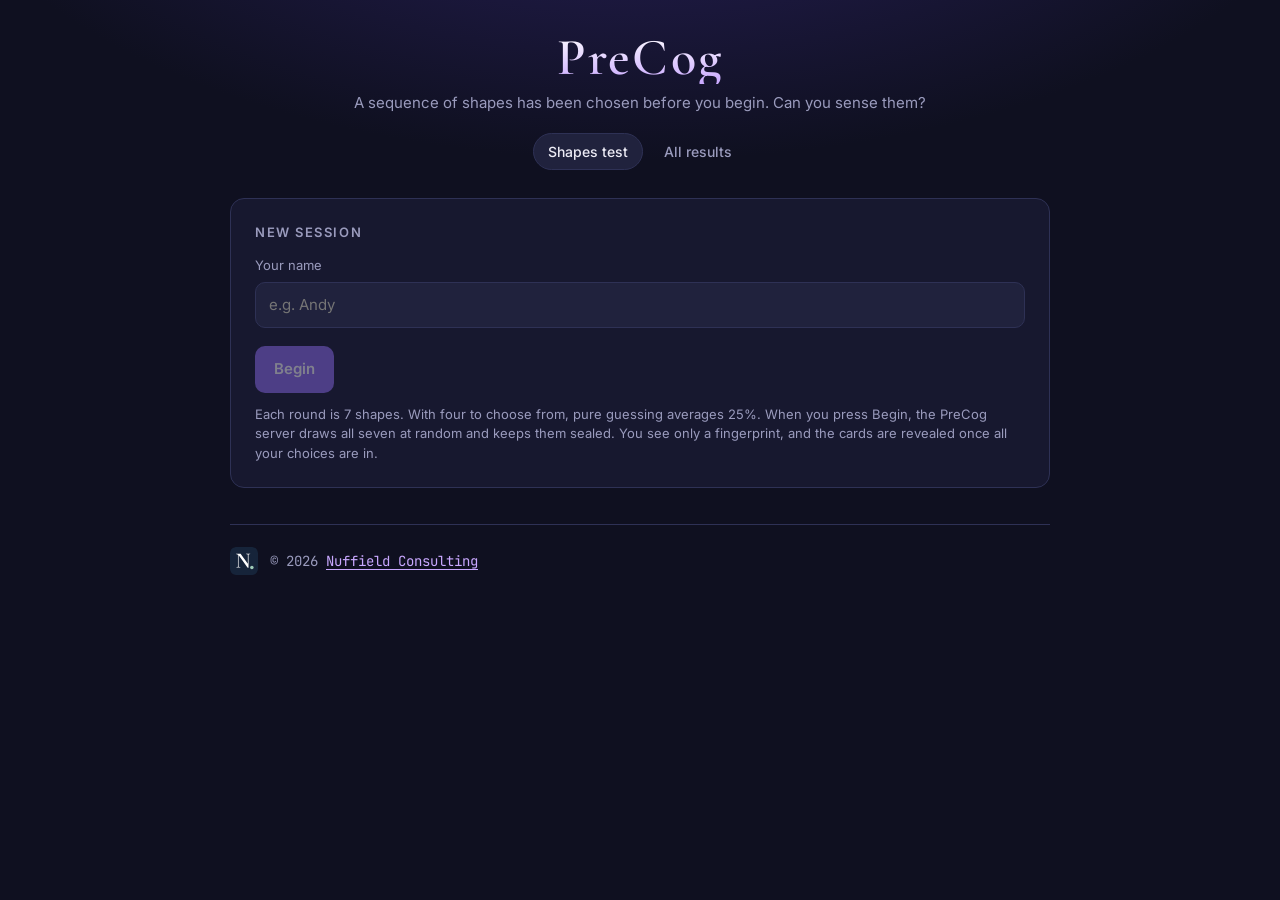
<file: index.html>
<!DOCTYPE html>
<html lang="en">
<head>
<meta charset="utf-8">
<meta name="viewport" content="width=device-width, initial-scale=1">
<title>PreCog</title>
<link rel="preconnect" href="https://fonts.googleapis.com">
<link href="https://fonts.googleapis.com/css2?family=Cormorant+Garamond:wght@500;600&family=Inter:wght@400;500;600&family=JetBrains+Mono:wght@400&display=swap" rel="stylesheet">
<link rel="icon" href="favicon.svg" type="image/svg+xml">
<link rel="icon" href="favicon-32.png" type="image/png" sizes="32x32">
<link rel="apple-touch-icon" href="apple-touch-icon.png">
<meta name="theme-color" content="#0f1020">
<link rel="stylesheet" href="style.css?v=202611101218">
</head>
<body>
<div class="wrap">
  <header>
    <h1>PreCog</h1>
    <div class="tag">A sequence of shapes has been chosen before you begin. Can you sense them?</div>
    <nav class="nav">
      <a href="./" class="on">Shapes test</a>
      <a href="results.html">All results</a>
    </nav>
  </header>

  <!-- Start -->
  <section class="card" id="startCard">
    <h2>New session</h2>
    <div>
      <label for="name">Your name</label>
      <input type="text" id="name" maxlength="40" autocomplete="name" placeholder="e.g. Andy">
    </div>
    <div class="actions">
      <button class="btn-primary" id="startBtn" disabled>Begin</button>
    </div>
    <div class="note" id="startError" style="color:var(--miss)"></div>
    <div class="hint">Each round is 7 shapes. With four to choose from, pure guessing averages 25%. When you press Begin, the PreCog server draws all seven at random and keeps them sealed. You see only a fingerprint, and the cards are revealed once all your choices are in.</div>
  </section>

  <!-- Scramble -->
  <section class="card hidden" id="scrambleCard">
    <div class="scramble-title" id="scrambleTitle">Scrambling the sequence…</div>
    <div class="slots" id="slots"></div>
    <div class="scramble-sub" id="scrambleSub"></div>
  </section>

  <!-- Game -->
  <section class="card hidden" id="gameCard">
    <div class="status">
      <div class="who" id="who"></div>
      <div class="count" id="count"></div>
    </div>
    <div class="progress"><div id="bar"></div></div>
    <div class="mystery-wrap" id="mysteryWrap"><div class="mystery" id="mystery" aria-label="Hidden card"><span class="q">?</span></div></div>
    <div class="prompt" id="prompt">Which shape is it?</div>
    <div class="choices" id="choices"></div>
    <div class="reveal" id="reveal"></div>
    <div class="actions" style="justify-content:center">
      <button class="btn-primary hidden" id="nextBtn">Next</button>
    </div>
    <div class="trail" id="trail"></div>
    <div class="note" style="text-align:center">Answers stay hidden until the end. Keys: 1–4 (or S, C, T, D).<br>Sealed sequence fingerprint: <span class="hash" id="hashNow"></span></div>
  </section>

  <!-- Result -->
  <section class="card hidden" id="resultCard">
    <div class="score">
      <h2>Round complete</h2>
      <div class="bigrow">
        <div><div class="big" id="hitsBig"></div><div class="lbl">correct</div></div>
        <div class="divider"></div>
        <div><div class="big" id="pct"></div><div class="lbl">score</div></div>
      </div>
      <div class="sub" id="pctSub"></div>
      <div class="read" id="pctRead"></div>
    </div>
    <div class="slots reveal-row" id="revealRow"></div>
    <div class="seq" id="seq"></div>
    <div class="note">Fingerprint check: the SHA-256 of <span class="hash" id="sealText"></span> is <span class="hash" id="sealHash"></span>, the same one shown during play.</div>
    <div class="actions" style="justify-content:center">
      <button class="btn-primary" id="againBtn">Play again</button>
      <button class="btn-ghost" id="changeBtn">Change player</button>
      <a class="btn-ghost" href="results.html">See all results</a>
    </div>
    <div class="note" id="saveNote" style="text-align:center"></div>
  </section>
  <footer class="site-foot">
    <img src="nuffield-mark.svg" width="28" height="28" alt="Nuffield Consulting">
    <span>© 2026 <a href="https://nuffieldconsulting.com/">Nuffield Consulting</a></span>
  </footer>
</div>

<script src="common.js?v=202611101218"></script>
<script>
(() => {
  const ROUND_LENGTH = 7;

  // Unbiased random integer 0..n-1 using crypto
  function randInt(n) {
    const buf = new Uint32Array(1);
    const limit = Math.floor(0x100000000 / n) * n;
    do { crypto.getRandomValues(buf); } while (buf[0] >= limit);
    return buf[0] % n;
  }
  function shuffle(a) {
    a = a.slice();
    for (let i = a.length - 1; i > 0; i--) { const j = randInt(i + 1); [a[i], a[j]] = [a[j], a[i]]; }
    return a;
  }
  async function sha256(text) {
    const d = await crypto.subtle.digest("SHA-256", new TextEncoder().encode(text));
    return Array.from(new Uint8Array(d), x => x.toString(16).padStart(2, "0")).join("");
  }
  function verdictText(hits, n) {
    const pct = hits / n * 100;
    const p = pAtLeast(hits, n);
    if (pct > 25 && p < 0.01) return `Remarkable. Chance alone would do this well less than 1 time in ${Math.round(1 / p).toLocaleString()}.`;
    if (pct > 25 && p < 0.05) return `Above chance. Guessing would score this high about 1 time in ${Math.round(1 / p)}.`;
    if (pct > 25) return `A little above the 25% you'd expect from guessing, but well within luck.`;
    if (pct === 25) return `Exactly what chance predicts.`;
    return `Below the 25% chance level. The shapes are keeping their secrets.`;
  }

  // ---------- state ----------
  let round = null;
  let player = "";

  const nameEl = $("name");
  try { nameEl.value = localStorage.getItem("precog.name") || ""; } catch (e) {}
  const updateStart = () => { $("startBtn").disabled = !nameEl.value.trim(); };
  nameEl.addEventListener("input", updateStart);
  nameEl.addEventListener("keydown", e => { if (e.key === "Enter" && nameEl.value.trim()) startRound(); });
  updateStart();

  $("startBtn").addEventListener("click", startRound);
  $("againBtn").addEventListener("click", startRound);
  $("changeBtn").addEventListener("click", () => {
    show("startCard"); nameEl.focus(); nameEl.select();
  });
  $("nextBtn").addEventListener("click", nextTrial);
  document.addEventListener("keydown", e => {
    if ($("gameCard").classList.contains("hidden") || !round || e.target === nameEl) return;
    const awaiting = round.guesses.length === round.i;
    const k = e.key.toLowerCase();
    if (awaiting) {
      const byKey = { "1": round.order[0], "2": round.order[1], "3": round.order[2], "4": round.order[3], s: "square", c: "circle", t: "triangle", d: "diamond" };
      if (byKey[k]) { e.preventDefault(); choose(byKey[k]); }
    }
  });

  function show(id) {
    ["startCard", "scrambleCard", "gameCard", "resultCard"].forEach(c => $(c).classList.toggle("hidden", c !== id));
  }

  async function startRound() {
    if (scrambling) return;
    player = nameEl.value.trim().slice(0, 40);
    if (!player) return;
    try { localStorage.setItem("precog.name", player); } catch (e) {}
    $("startError").textContent = "";
    // The server draws and keeps the symbols. We only get a round id and its fingerprint.
    round = { n: ROUND_LENGTH, targets: null, guesses: [], i: 0, order: shuffle(SHAPES) };
    const drawn = sbRpc("start_round", { p_name: player, p_player: playerIdFor(player) })
      .then(rows => rows[0]);
    $("who").textContent = player;
    $("trail").innerHTML = "";
    try {
      await scramble(round, drawn);
    } catch (e) {
      console.warn("start failed", e);
      scrambling = false;
      $("startBtn").disabled = !nameEl.value.trim(); $("againBtn").disabled = false;
      show("startCard");
      $("startError").textContent = "Couldn't reach the PreCog server to draw your cards. Please try again in a moment.";
      return;
    }
    $("hashNow").textContent = round.seal.slice(0, 16) + "…";
    show("gameCard");
    renderTrial();
  }

  // Theatrical scramble. The flickering shapes are decoys drawn fresh each frame;
  // the real targets are already fixed and never shown here.
  let scrambling = false;
  const sleep = ms => new Promise(r => setTimeout(r, ms));
  async function scramble(r, drawn) {
    scrambling = true;
    $("startBtn").disabled = true; $("againBtn").disabled = true;
    const n = r.n;
    const box = $("slots");
    box.innerHTML = "";
    const slots = [];
    for (let i = 0; i < n; i++) {
      const s = document.createElement("div");
      s.className = "slot spinning";
      s.innerHTML = shapeSvg(SHAPES[randInt(4)]);
      box.appendChild(s); slots.push(s);
    }
    $("scrambleTitle").textContent = "Scrambling the sequence…";
    $("scrambleSub").textContent = "Drawing " + n + " shapes at random";
    show("scrambleCard");
    const reduced = window.matchMedia && matchMedia("(prefers-reduced-motion: reduce)").matches;
    const locked = new Set();
    const ticker = setInterval(() => {
      slots.forEach((s, i) => { if (!locked.has(i)) s.innerHTML = shapeSvg(SHAPES[randInt(4)]); });
    }, reduced ? 250 : 70);
    await sleep(reduced ? 400 : 1300);
    $("scrambleTitle").textContent = "Locking in…";
    for (let i = 0; i < n; i++) {
      locked.add(i);
      slots[i].classList.remove("spinning");
      slots[i].classList.add("locked");
      await sleep(reduced ? 40 : 170);
    }
    let res;
    try { res = await drawn; } finally { clearInterval(ticker); }
    if (!res || !res.session_id) throw new Error("no round returned");
    round.sessionId = res.session_id; round.n = res.n; round.seal = res.seal;
    $("scrambleTitle").textContent = "Sequence sealed";
    $("scrambleSub").innerHTML = `Fingerprint <span class="hash">${round.seal.slice(0, 16)}…</span><br>Drawn and held by the server. Nothing can change it during your round.`;
    await sleep(reduced ? 500 : 1400);
    $("startBtn").disabled = !nameEl.value.trim(); $("againBtn").disabled = false;
    scrambling = false;
  }

  // The hidden card. Its symbol lives only in round.targets (script memory);
  // nothing about it is written to the page until the round is over.
  const reducedMotion = () => window.matchMedia && matchMedia("(prefers-reduced-motion: reduce)").matches;

  function dealCard() {
    const m = $("mystery");
    m.classList.remove("deal", "sealed", "exit");
    void m.offsetWidth;
    m.classList.add("deal");
    m.title = `Card ${round.i + 1} of ${round.n}`;
    if (!reducedMotion()) {
      setTimeout(() => { sparkleBurst(); ripple(); }, 380);
    }
  }

  // Purely decorative: sparkles and a ring of light around the card.
  function sparkleBurst() {
    const wrap = $("mysteryWrap");
    const glyphs = ["✦", "✧", "⋆", "✶", "·"];
    const n = 14;
    for (let k = 0; k < n; k++) {
      const s = document.createElement("span");
      s.className = "spark";
      s.textContent = glyphs[k % glyphs.length];
      const ang = (k / n) * Math.PI * 2 + Math.random() * 0.4;
      const dist = 70 + Math.random() * 50;
      s.style.setProperty("--dx", Math.cos(ang) * dist + "px");
      s.style.setProperty("--dy", Math.sin(ang) * dist * 0.8 + "px");
      s.style.setProperty("--rot", (Math.random() * 360 - 180) + "deg");
      s.style.fontSize = (10 + Math.random() * 12) + "px";
      s.style.animationDelay = (Math.random() * 80) + "ms";
      wrap.appendChild(s);
      setTimeout(() => s.remove(), 1000);
    }
  }
  function ripple() {
    const wrap = $("mysteryWrap");
    const r = document.createElement("span");
    r.className = "ripple";
    wrap.appendChild(r);
    setTimeout(() => r.remove(), 900);
  }

  function renderTrial() {
    dealCard();
    const { i, n, order } = round;
    $("count").textContent = `Shape ${i + 1} of ${n}`;
    $("bar").style.width = (i / n * 100) + "%";
    $("prompt").textContent = "Which shape is it?";
    $("reveal").innerHTML = "";
    $("nextBtn").classList.add("hidden");
    const box = $("choices");
    box.innerHTML = "";
    order.forEach(s => {
      const b = document.createElement("button");
      b.className = "choice"; b.dataset.shape = s;
      b.setAttribute("aria-label", LABEL[s]);
      b.innerHTML = shapeSvg(s) + `<span>${LABEL[s]}</span>`;
      b.addEventListener("click", () => choose(s));
      box.appendChild(b);
    });
  }

  // Blind mode: no feedback until the round is over.
  function choose(s) {
    if (round.guesses.length > round.i) return;
    round.guesses.push(s);
    document.querySelectorAll(".choice").forEach(b => {
      b.disabled = true;
      b.classList.add(b.dataset.shape === s ? "picked" : "dim");
    });
    $("prompt").textContent = `Locked in: ${LABEL[s]}`;
    const card = $("mystery");
    card.classList.add("sealed");
    if (!reducedMotion()) setTimeout(() => { card.classList.remove("deal"); card.classList.add("exit"); }, 220);
    const pip = document.createElement("div");
    pip.className = "pip";
    pip.title = `${round.i + 1}: you chose ${LABEL[s]}`;
    pip.innerHTML = shapeSvg(s);
    $("trail").appendChild(pip);
    $("bar").style.width = ((round.i + 1) / round.n * 100) + "%";
    const last = round.i === round.n - 1;
    if (last) $("prompt").textContent = "All choices locked in. Revealing…";
    setTimeout(nextTrial, last ? 1000 : (reducedMotion() ? 450 : 620));
  }

  function nextTrial() {
    if (round.i === round.n - 1) return finish();
    round.i++;
    renderTrial();
  }

  async function revealCards() {
    const row = $("revealRow");
    row.innerHTML = "";
    const cards = round.targets.map(() => {
      const c = document.createElement("div");
      c.className = "slot locked";
      row.appendChild(c);
      return c;
    });
    const reduced = window.matchMedia && matchMedia("(prefers-reduced-motion: reduce)").matches;
    await sleep(reduced ? 50 : 500);
    for (let k = 0; k < cards.length; k++) {
      const hit = round.targets[k] === round.guesses[k];
      cards[k].innerHTML = shapeSvg(round.targets[k]);
      cards[k].classList.remove("locked");
      cards[k].classList.add(hit ? "hit" : "miss");
      cards[k].title = `Card ${k + 1}: ${LABEL[round.targets[k]]}${hit ? " (you got it)" : ", you chose " + LABEL[round.guesses[k]]}`;
      await sleep(reduced ? 20 : 260);
    }
  }

  async function finish() {
    let res;
    try {
      const rows = await sbRpc("submit_round", {
        p_session: round.sessionId,
        p_guesses: round.guesses.map(t => CODE[t]).join("")
      });
      res = rows[0];
    } catch (e) {
      console.warn("submit failed", e);
      $("prompt").innerHTML = `Couldn't reach the server to reveal your cards. <button class="btn-ghost" id="retryBtn" style="margin-left:8px;padding:6px 12px">Try again</button>`;
      $("retryBtn").addEventListener("click", () => { $("prompt").textContent = "Revealing…"; finish(); });
      return;
    }
    round.targets = res.targets.split("").map(c => FROM_CODE[c]);
    round.salt = res.salt;
    round.sealText = res.salt + ":" + res.targets;
    const n = res.n, hits = res.hits, pct = Number(res.pct);
    $("hitsBig").innerHTML = `${hits}<span class="of">/${n}</span>`;
    $("pct").textContent = pct + "%";
    $("pctSub").textContent = `Guessing would average ${(n / 4).toFixed(2).replace(/\.?0+$/, "")} out of ${n} (25%)`;
    $("pctRead").textContent = verdictText(hits, n);
    let rows = `<div class="h">#</div><div class="h">You chose</div><div class="h">Answer</div><div class="h"></div>`;
    round.targets.forEach((t, k) => {
      const g = round.guesses[k], ok = g === t;
      rows += `<div>${k + 1}</div><div>${shapeSvg(g)}${LABEL[g]}</div><div>${shapeSvg(t)}${LABEL[t]}</div><div style="color:${ok ? "var(--hit)" : "var(--miss)"}">${ok ? "✓" : "✗"}</div>`;
    });
    $("seq").innerHTML = rows;
    $("sealText").textContent = round.sealText;
    $("sealHash").textContent = round.seal;
    show("resultCard");
    revealCards();
    // Check the server kept its word: the revealed cards must hash to the fingerprint shown at the start.
    const ok = (await sha256(round.sealText)) === round.seal && res.seal === round.seal;
    $("saveNote").innerHTML = ok
      ? `<span style="color:var(--hit)">✓ Fingerprint verified.</span> Saved to the results log.`
      : `<span style="color:var(--miss)">✗ Fingerprint mismatch.</span> The revealed cards don't match the sealed sequence.`;
  }
})();
</script>
</body>
</html>
</file>
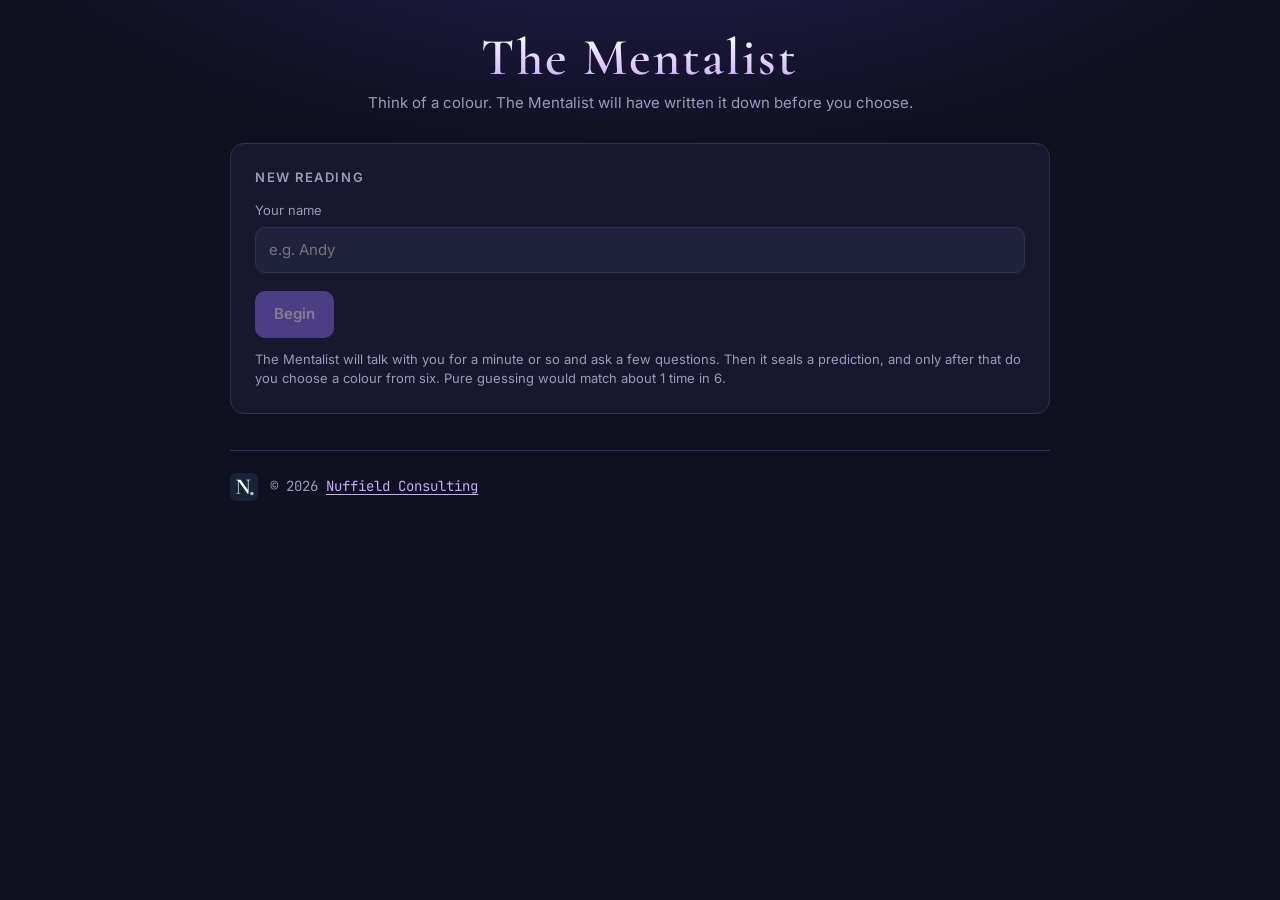
<file: mentalist.html>
<!DOCTYPE html>
<html lang="en">
<head>
<meta charset="utf-8">
<meta name="viewport" content="width=device-width, initial-scale=1">
<title>The Mentalist</title>
<link rel="preconnect" href="https://fonts.googleapis.com">
<link href="https://fonts.googleapis.com/css2?family=Cormorant+Garamond:wght@500;600&family=Inter:wght@400;500;600&family=JetBrains+Mono:wght@400&display=swap" rel="stylesheet">
<link rel="icon" href="favicon.svg" type="image/svg+xml">
<link rel="icon" href="favicon-32.png" type="image/png" sizes="32x32">
<link rel="apple-touch-icon" href="apple-touch-icon.png">
<meta name="theme-color" content="#0f1020">
<link rel="stylesheet" href="style.css?v=202611101240">
<style>
  /* The faint colour wash behind the patter. Part of the act. */
  #aura {
    position: fixed; inset: 0; pointer-events: none; z-index: -1;
    background: radial-gradient(900px 700px at 50% 55%, var(--aura, transparent) 0%, transparent 70%);
    opacity: 0; transition: opacity 6s ease;
  }
  body { position: relative; z-index: 0; }

  .stage { min-height: 300px; display: flex; flex-direction: column; }
  .speaker { display: flex; align-items: center; gap: 12px; margin-bottom: 18px; }
  .orb {
    width: 44px; height: 44px; border-radius: 50%; flex: none;
    background: radial-gradient(circle at 35% 30%, #fff 0%, var(--accent) 22%, var(--accent-2) 55%, #241a52 100%);
    box-shadow: 0 0 22px -2px var(--accent-2);
    animation: breathe 4s ease-in-out infinite;
  }
  @keyframes breathe { 50% { box-shadow: 0 0 34px 2px var(--accent-2); transform: scale(1.04); } }
  .speaker .nm { font-family: "Cormorant Garamond", Georgia, serif; font-size: 22px; font-weight: 600; color: var(--accent); }
  .speaker .st { font-size: 12px; color: var(--muted); }

  .script { display: flex; flex-direction: column; gap: 14px; }
  .line {
    font-family: "Cormorant Garamond", Georgia, serif; font-size: 23px; line-height: 1.4; color: var(--text);
    transition: opacity .6s, font-size .4s;
  }
  .line.old { opacity: .38; font-size: 18px; }
  .line.you { font-family: Inter, system-ui, sans-serif; font-size: 14px; color: var(--accent); align-self: flex-end;
    background: var(--panel-2); border: 1px solid var(--line); border-radius: 12px 12px 4px 12px; padding: 6px 12px; }
  .line.you.old { font-size: 13px; }
  .caret::after { content: "▍"; color: var(--accent); animation: blink 1s steps(1) infinite; margin-left: 1px; }
  @keyframes blink { 50% { opacity: 0; } }

  .controls { margin-top: auto; padding-top: 22px; display: flex; gap: 10px; flex-wrap: wrap; justify-content: center; min-height: 66px; }
  .opt { background: var(--panel-2); color: var(--text); border-color: var(--line); font-weight: 500; }
  .opt:hover { border-color: var(--accent); }
  .controls .fade-in { animation: up .35s ease both; }
  @keyframes up { from { opacity: 0; transform: translateY(6px); } }

  /* Sealed prediction */
  .envelope-wrap { display: flex; flex-direction: column; align-items: center; gap: 10px; margin: 18px 0 4px; }
  .envelope {
    width: 150px; height: 100px; border-radius: 10px; position: relative;
    background: linear-gradient(160deg, #3a2a78, #1d1640); border: 1px solid var(--accent);
    box-shadow: 0 0 24px -6px var(--accent-2); overflow: hidden;
  }
  .envelope::before { /* flap */
    content: ""; position: absolute; left: 0; right: 0; top: 0; height: 60%;
    background: linear-gradient(160deg, #4a389a, #2a1f5c);
    clip-path: polygon(0 0, 100% 0, 50% 100%); border-bottom: 1px solid var(--accent);
    transform-origin: top; transition: transform .7s ease;
  }
  .envelope .wax {
    position: absolute; left: 50%; top: 52%; width: 30px; height: 30px; margin: -15px 0 0 -15px; border-radius: 50%;
    background: radial-gradient(circle at 35% 30%, #e7d3ff, var(--accent-2)); z-index: 2;
    display: grid; place-items: center; font-family: "Cormorant Garamond", serif; font-weight: 600; color: #1d1640; font-size: 16px;
    transition: opacity .4s, transform .4s;
  }
  .envelope .card-in {
    position: absolute; left: 14px; right: 14px; bottom: 10px; height: 64px; border-radius: 6px;
    background: var(--pred, #333); transform: translateY(80px); transition: transform .8s cubic-bezier(.2,.9,.3,1.2) .35s;
    display: grid; place-items: center; font-weight: 600; font-size: 13px; letter-spacing: .08em; text-transform: uppercase;
    color: rgba(0,0,0,.6);
  }
  .envelope.sealing { animation: seal .9s ease; }
  @keyframes seal { 30% { transform: scale(1.08) rotate(-2deg); } 60% { transform: scale(.97) rotate(1deg); } }
  .envelope.open::before { transform: rotateX(180deg); }
  .envelope.open .wax { opacity: 0; transform: scale(1.6); }
  .envelope.open .card-in { transform: translateY(-14px); }
  .envelope-wrap .hash { text-align: center; }

  /* Colour choice */
  .swatches { display: grid; grid-template-columns: repeat(3, 1fr); gap: 12px; margin-top: 8px; width: 100%; }
  @media (min-width: 640px) { .swatches { grid-template-columns: repeat(6, 1fr); } }
  .swatch {
    aspect-ratio: 1; border-radius: 14px; border: 2px solid transparent; padding: 0;
    background: var(--c); display: flex; align-items: flex-end; justify-content: center;
    box-shadow: inset 0 -30px 30px -20px rgba(0,0,0,.35); transition: transform .12s, border-color .12s, opacity .3s;
  }
  .swatch span { font-size: 12px; font-weight: 600; color: #fff; text-shadow: 0 1px 3px rgba(0,0,0,.6); margin-bottom: 8px; }
  .swatch:hover:not(:disabled) { transform: translateY(-3px); border-color: #fff; }
  .swatch:disabled { cursor: default; }
  .swatch.dim { opacity: .25; }
  .swatch.picked { border-color: #fff; }

  .verdict { font-family: "Cormorant Garamond", Georgia, serif; font-size: 34px; font-weight: 600; text-align: center; margin-top: 6px; }
  .verdict.hit { color: var(--hit); }
  .verdict.miss { color: var(--miss); }
  .tally { text-align: center; color: var(--muted); margin-top: 6px; }
  .tally b { color: var(--text); }
  .dots { display: flex; gap: 5px; justify-content: center; flex-wrap: wrap; margin-top: 12px; }
  .dot { width: 14px; height: 14px; border-radius: 50%; background: var(--c); outline: 2px solid transparent; outline-offset: 2px; }
  .dot.hit { outline-color: var(--hit); }

  details.how { margin-top: 18px; background: var(--panel-2); border: 1px solid var(--line); border-radius: 10px; padding: 12px 14px; }
  details.how summary { cursor: pointer; color: var(--accent); font-weight: 600; }
  details.how p { margin: 10px 0 0; color: var(--muted); font-size: 14px; }
  details.how .said { margin-top: 10px; font-family: "Cormorant Garamond", Georgia, serif; font-size: 17px; color: var(--text); }
  details.how mark { background: color-mix(in srgb, var(--cue) 35%, transparent); color: var(--text); border-radius: 3px; padding: 0 2px; }
  .hidden { display: none !important; }
</style>
</head>
<body>
<div id="aura"></div>
<div class="wrap">
  <header>
    <h1>The Mentalist</h1>
    <div class="tag">Think of a colour. The Mentalist will have written it down before you choose.</div>
  </header>

  <!-- Start -->
  <section class="card" id="startCard">
    <h2>New reading</h2>
    <div>
      <label for="name">Your name</label>
      <input type="text" id="name" maxlength="40" autocomplete="name" placeholder="e.g. Andy">
    </div>
    <div class="actions">
      <button class="btn-primary" id="startBtn" disabled>Begin</button>
    </div>
    <div class="hint">The Mentalist will talk with you for a minute or so and ask a few questions. Then it seals a prediction, and only after that do you choose a colour from six. Pure guessing would match about 1 time in 6.</div>
  </section>

  <!-- Patter -->
  <section class="card hidden" id="stageCard">
    <div class="stage">
      <div class="speaker">
        <div class="orb" aria-hidden="true"></div>
        <div><div class="nm">The Mentalist</div><div class="st" id="who"></div></div>
      </div>
      <div class="script" id="script" aria-live="polite"></div>
      <div class="envelope-wrap hidden" id="envWrap">
        <div class="envelope" id="envelope"><div class="card-in" id="predCard"></div><div class="wax">P</div></div>
        <div class="hash" id="sealShow"></div>
      </div>
      <div class="swatches hidden" id="swatches"></div>
      <div class="controls" id="controls"></div>
    </div>
  </section>

  <!-- Result -->
  <section class="card hidden" id="resultCard">
    <div class="verdict" id="verdict"></div>
    <div class="envelope-wrap" id="envWrap2"></div>
    <div class="tally" id="tally"></div>
    <div class="dots" id="dots"></div>
    <details class="how">
      <summary>How did I do it?</summary>
      <p>No psychic powers, just suggestion. Before we started, I picked a colour at random and then wove words and images linked to it into everything I said. The background also took on a very faint tint of that colour as we talked. Here's what I said, with the cues highlighted:</p>
      <div class="said" id="said"></div>
    </details>
    <div class="note" style="text-align:center;margin-top:14px">Fingerprint check: the SHA-256 of <span class="hash" id="sealText"></span> is <span class="hash" id="sealHash"></span>, the one shown before you chose. <span id="sealOk"></span></div>
    <div class="actions" style="justify-content:center">
      <button class="btn-primary" id="againBtn">Play again</button>
      <button class="btn-ghost" id="changeBtn">Change player</button>
    </div>
  </section>

  <footer class="site-foot">
    <img src="nuffield-mark.svg" width="28" height="28" alt="Nuffield Consulting">
    <span>© 2026 <a href="https://nuffieldconsulting.com/">Nuffield Consulting</a></span>
  </footer>
</div>

<script src="common.js?v=202611101240"></script>
<script>
(() => {
  // ---------- colours and their suggestion scripts ----------
  const COLOURS = {
    red: {
      label: "Red", hex: "#e5484d",
      scene: "Picture yourself somewhere warm. A fire crackling in the hearth, its glow on your face, your heart beating slow and steady.",
      sceneQ: "Sitting by that fire, what do you notice most?",
      sceneOpts: ["The warmth on my skin", "The crackle of the logs", "The glow in the room"],
      settle: "Good. Hold on to that warmth. Let your pulse settle. Steady. Strong. Full of life.",
      nudge: "Don't reach for it. Let it rise on its own, the way a blush rises without asking.",
      cues: ["warm", "warmth", "fire", "glow", "heart", "pulse", "strong", "life", "blush", "rise", "rises", "crackle", "crackling"]
    },
    blue: {
      label: "Blue", hex: "#4a8cf0",
      scene: "Picture yourself by the sea on a clear day. The sky wide open above you, the water stretching away, cool and calm.",
      sceneQ: "Standing there by the water, what do you notice most?",
      sceneOpts: ["The sound of the waves", "The cool breeze", "The endless sky"],
      settle: "Breathe out slowly. Cool. Clear. Deep. Let your mind go still, like water.",
      nudge: "Don't grab at it. Let it float up from somewhere deep and calm.",
      cues: ["sea", "sky", "water", "cool", "calm", "clear", "deep", "still", "float", "waves", "breeze"]
    },
    green: {
      label: "Green", hex: "#46b87a",
      scene: "Picture yourself walking through a quiet forest after rain. Moss underfoot, leaves overhead, everything fresh and growing.",
      sceneQ: "Walking through those trees, what do you notice most?",
      sceneOpts: ["The smell of the leaves", "The soft moss underfoot", "The light through the trees"],
      settle: "Let that freshness fill you. Natural. Balanced. Alive. Breathe it in.",
      nudge: "Don't force it. Let it grow on its own, like something springing up from the earth.",
      cues: ["forest", "moss", "leaves", "fresh", "growing", "grow", "natural", "balanced", "alive", "trees", "springing", "earth"]
    },
    yellow: {
      label: "Yellow", hex: "#f2cc3b",
      scene: "Picture a bright summer morning. Sunlight streaming through the window, a field of sunflowers outside, the whole day full of promise.",
      sceneQ: "Looking out at that morning, what do you notice most?",
      sceneOpts: ["The sunshine on my face", "The sunflowers", "The bright, open sky"],
      settle: "Let that brightness in. Light. Cheerful. Golden. A little spark of energy.",
      nudge: "Don't think too hard. Let it come to you like sunlight through a gap in the curtains.",
      cues: ["bright", "brightness", "summer", "sunlight", "sunflowers", "sunshine", "light", "cheerful", "golden", "spark", "morning"]
    },
    orange: {
      label: "Orange", hex: "#f5873b",
      scene: "Picture an autumn evening. A pumpkin on the doorstep, leaves turning, the low sun spreading its last light across the sky.",
      sceneQ: "On that autumn evening, what do you notice most?",
      sceneOpts: ["The sunset", "The crunch of the leaves", "The smell of something spiced"],
      settle: "Let that feeling settle. Cosy. Playful. Zesty, like the first bite of something juicy.",
      nudge: "Don't chase it. Let it ripen in your mind, like fruit in the autumn sun.",
      cues: ["autumn", "pumpkin", "turning", "low sun", "sunset", "spiced", "cosy", "playful", "zesty", "juicy", "ripen", "fruit"]
    },
    purple: {
      label: "Purple", hex: "#9a6cf0",
      scene: "Picture yourself at dusk, just as the light fades. Lavender in the air, the first stars appearing, something a little magical about the moment.",
      sceneQ: "In that twilight, what do you notice most?",
      sceneOpts: ["The scent of lavender", "The fading light", "The first stars"],
      settle: "Let that sense of mystery settle over you. Rich. Regal. A little dreamlike.",
      nudge: "Don't reach for the obvious. Let it emerge slowly, out of the twilight.",
      cues: ["dusk", "fades", "fading", "lavender", "stars", "magical", "twilight", "mystery", "rich", "regal", "dreamlike"]
    }
  };
  const KEYS = Object.keys(COLOURS);

  const SCENE_REPLY = ["Yes. Stay there a moment.", "Good. Let that sharpen.", "Of course. I thought you might say that."];

  const QUESTIONS = [
    { q: "First, an easy one. When you make a decision, do you trust your head or your gut?",
      opts: [["My head", "A thinker. Then I'll need to get past the part of you that's checking my work."],
             ["My gut", "Good. Your gut is exactly what I'm going to be talking to."]] },
    { q: "Are you more of a morning person or a night owl?",
      opts: [["Morning", "Clear-headed early. That's useful. Your first impressions are usually right."],
             ["Night owl", "I thought so. Your imagination does its best work when things go quiet."]] },
    { q: "When you walk into a room, what do you notice first, the people or the space?",
      opts: [["The people", "You read people. Which means you're harder to read yourself. Let's see."],
             ["The space", "You take in your surroundings. Pictures, then. I'll give you pictures."]] },
    { q: "Pick a number. One, two, three or four.",
      opts: [["One", "One. Direct. You like to go first."], ["Two", "Two. You keep something in reserve."],
             ["Three", "Three. Most people do. But you knew that, didn't you?"], ["Four", "Four. Careful. You like solid ground."]] },
    { q: "If you had to choose, a quiet evening in or a night out?",
      opts: [["Quiet evening in", "That inner world of yours is the one I want to talk to."],
             ["Night out", "You feed off energy. Then let me give you some."]] }
  ];

  const READINGS = [
    "I'm getting a sense of you already. You're practical, but there's a creative streak you don't always let people see.",
    "You can be very sociable, but you value time to yourself more than people realise.",
    "You hold yourself to high standards. Higher than you hold anyone else, I suspect.",
    "You like to understand how something works before you trust it. That's fine. Trust me anyway, just for a minute.",
    "You've changed direction at least once when others expected you to stay put. And you were right to."
  ];

  // ---------- helpers ----------
  function randInt(n) {
    const buf = new Uint32Array(1), limit = Math.floor(0x100000000 / n) * n;
    do { crypto.getRandomValues(buf); } while (buf[0] >= limit);
    return buf[0] % n;
  }
  const pick = a => a[randInt(a.length)];
  function shuffle(a) { a = a.slice(); for (let i = a.length - 1; i > 0; i--) { const j = randInt(i + 1); [a[i], a[j]] = [a[j], a[i]]; } return a; }
  async function sha256(text) {
    const d = await crypto.subtle.digest("SHA-256", new TextEncoder().encode(text));
    return Array.from(new Uint8Array(d), x => x.toString(16).padStart(2, "0")).join("");
  }
  const sleep = ms => new Promise(r => setTimeout(r, ms));
  const reduced = () => window.matchMedia && matchMedia("(prefers-reduced-motion: reduce)").matches;

  const HIST_KEY = "precog.mentalist";
  function history() { try { return JSON.parse(localStorage.getItem(HIST_KEY) || "[]"); } catch (e) { return []; } }
  function saveHistory(h) { try { localStorage.setItem(HIST_KEY, JSON.stringify(h.slice(-500))); } catch (e) {} }

  // ---------- state ----------
  let game = null, player = "", running = false;
  const nameEl = $("name");
  try { nameEl.value = localStorage.getItem("precog.name") || ""; } catch (e) {}
  const updateStart = () => { $("startBtn").disabled = !nameEl.value.trim(); };
  nameEl.addEventListener("input", updateStart);
  nameEl.addEventListener("keydown", e => { if (e.key === "Enter" && nameEl.value.trim()) begin(); });
  updateStart();
  $("startBtn").addEventListener("click", begin);
  $("againBtn").addEventListener("click", begin);
  $("changeBtn").addEventListener("click", () => { show("startCard"); nameEl.focus(); nameEl.select(); });

  function show(id) { ["startCard", "stageCard", "resultCard"].forEach(c => $(c).classList.toggle("hidden", c !== id)); }
  function aura(on) {
    const a = $("aura");
    if (on) { a.style.setProperty("--aura", COLOURS[game.target].hex + "22"); a.style.opacity = 1; }
    else { a.style.transition = "opacity 1s"; a.style.opacity = 0; setTimeout(() => a.style.transition = "", 1100); }
  }

  // ---------- the act ----------
  async function begin() {
    if (running) return;
    player = nameEl.value.trim().slice(0, 40);
    if (!player) return;
    try { localStorage.setItem("precog.name", player); } catch (e) {}
    running = true;

    // The target is chosen first, at random. Everything the Mentalist says is built around it.
    const target = KEYS[randInt(KEYS.length)];
    const salt = Array.from(crypto.getRandomValues(new Uint8Array(6)), x => x.toString(16).padStart(2, "0")).join("");
    const qs = shuffle(QUESTIONS).slice(0, 2);
    game = { target, salt, said: [], seal: await sha256(salt + ":" + target) };
    const C = COLOURS[target];

    $("who").textContent = "Reading " + player;
    $("script").innerHTML = ""; $("controls").innerHTML = "";
    $("envWrap").classList.add("hidden"); $("swatches").classList.add("hidden");
    show("stageCard");
    await sleep(300);
    aura(true);

    await say(`Welcome, ${player}. Let's try something a little different.`);
    await say("In a moment I'll ask you to think of a colour. Before that, I need to tune in to how your mind works. Answer honestly, and go with your first instinct.");
    await ask(qs[0]);
    await say(C.scene);
    await ask({ q: C.sceneQ, opts: C.sceneOpts.map(o => [o, pick(SCENE_REPLY)]) });
    await say(pick(READINGS));
    await ask(qs[1]);
    await say(C.settle);
    await say("I'm going to make my prediction now, before you choose. I'll seal it, so neither of us can change it.", { auto: true });
    await sealPrediction();
    await say(C.nudge);
    await say("Now. Think of a colour. Hold it clearly in your mind… and when you have it, choose it below.", { auto: true });
    chooseColour();
  }

  // Types a line, then waits for Continue (or moves on by itself if auto).
  async function say(text, { auto = false } = {}) {
    game.said.push(text);
    const box = $("script");
    box.querySelectorAll(".line").forEach(l => l.classList.add("old"));
    while (box.children.length > 4) box.removeChild(box.firstChild);
    const el = document.createElement("div");
    el.className = "line caret";
    box.appendChild(el);
    $("controls").innerHTML = "";
    let skip = false;
    const skipper = () => { skip = true; };
    el.addEventListener("click", skipper);
    if (reduced()) el.textContent = text;
    else {
      for (let i = 1; i <= text.length; i++) {
        if (skip) { el.textContent = text; break; }
        el.textContent = text.slice(0, i);
        const ch = text[i - 1];
        await sleep(ch === "." || ch === "?" || ch === "…" ? 260 : ch === "," ? 120 : 24);
      }
    }
    el.classList.remove("caret");
    if (auto) { await sleep(900); return; }
    await buttons([["Continue", null]], true);
  }

  async function ask({ q, opts }) {
    await sayQuestion(q);
    const [answer, reply] = await buttons(opts);
    const you = document.createElement("div");
    you.className = "line you"; you.textContent = answer;
    $("script").appendChild(you);
    await sleep(400);
    if (reply) await say(reply);
  }
  async function sayQuestion(q) { return say(q, { auto: true }); }

  function buttons(opts, primary = false) {
    return new Promise(resolve => {
      const box = $("controls");
      box.innerHTML = "";
      opts.forEach(([label, reply], k) => {
        const b = document.createElement("button");
        b.className = (primary ? "btn-primary" : "opt") + " fade-in";
        b.style.animationDelay = (k * 70) + "ms";
        b.textContent = label;
        b.addEventListener("click", () => { box.innerHTML = ""; resolve([label, reply]); });
        box.appendChild(b);
      });
      if (primary) box.firstChild.focus({ preventScroll: true });
    });
  }

  async function sealPrediction() {
    const env = $("envelope");
    env.className = "envelope";
    $("predCard").style.removeProperty("--pred");
    $("predCard").textContent = "";
    $("sealShow").innerHTML = "Writing my prediction…";
    $("envWrap").classList.remove("hidden");
    await sleep(reduced() ? 300 : 1400);
    env.classList.add("sealing");
    $("sealShow").innerHTML = `Sealed. Fingerprint <span style="color:var(--accent)">${game.seal.slice(0, 16)}…</span>`;
    await sleep(reduced() ? 300 : 1100);
  }

  function chooseColour() {
    const box = $("swatches");
    box.innerHTML = "";
    shuffle(KEYS).forEach(k => {
      const b = document.createElement("button");
      b.className = "swatch fade-in";
      b.style.setProperty("--c", COLOURS[k].hex);
      b.dataset.c = k;
      b.setAttribute("aria-label", COLOURS[k].label);
      b.innerHTML = `<span>${COLOURS[k].label}</span>`;
      b.addEventListener("click", () => chosen(k));
      box.appendChild(b);
    });
    box.classList.remove("hidden");
  }

  async function chosen(k) {
    if (game.choice) return;
    game.choice = k;
    document.querySelectorAll(".swatch").forEach(b => { b.disabled = true; b.classList.add(b.dataset.c === k ? "picked" : "dim"); });
    const hit = k === game.target;
    aura(false);
    await sleep(500);

    // Move the envelope to the result card and open it.
    const T = COLOURS[game.target];
    const wrap = $("envWrap2");
    wrap.innerHTML = `<div class="envelope sealing" id="env2"><div class="card-in" style="--pred:${T.hex}">${T.label}</div><div class="wax">P</div></div>`;
    $("verdict").textContent = "Let's open it…";
    $("verdict").className = "verdict";
    $("tally").innerHTML = ""; $("dots").innerHTML = "";
    show("resultCard");
    await sleep(reduced() ? 200 : 900);
    $("env2").classList.add("open");
    await sleep(reduced() ? 200 : 1300);

    $("verdict").textContent = hit ? `${T.label}. I knew it.` : `I wrote ${T.label}. You chose ${COLOURS[k].label}.`;
    $("verdict").classList.add(hit ? "hit" : "miss");

    const h = history();
    h.push({ name: player, at: new Date().toISOString(), target: game.target, choice: k });
    saveHistory(h);
    const mine = h.filter(r => r.name.toLowerCase() === player.toLowerCase());
    const hits = mine.filter(r => r.target === r.choice).length;
    const pct = Math.round(hits / mine.length * 100);
    $("tally").innerHTML = hit
      ? `Got you. My record reading <b>${esc(player)}</b>: <b>${hits} of ${mine.length}</b> (${pct}%). Chance alone would be about 17%.`
      : `You resisted this time. My record reading <b>${esc(player)}</b>: <b>${hits} of ${mine.length}</b> (${pct}%). Chance alone would be about 17%.`;
    $("dots").innerHTML = mine.slice(-30).map(r =>
      `<span class="dot${r.target === r.choice ? " hit" : ""}" style="--c:${COLOURS[r.choice].hex}" title="${COLOURS[r.target].label} predicted, ${COLOURS[r.choice].label} chosen"></span>`).join("");

    // Reveal the cues.
    const cues = COLOURS[game.target].cues.slice().sort((a, b) => b.length - a.length).map(c => c.replace(/[.*+?^${}()|[\]\\]/g, "\\$&"));
    const re = new RegExp("\\b(" + cues.join("|") + ")\\b", "gi");
    $("said").style.setProperty("--cue", T.hex);
    $("said").innerHTML = game.said.map(s => `<p style="margin:0 0 8px;color:var(--text)">${esc(s).replace(re, "<mark>$&</mark>")}</p>`).join("");
    document.querySelector("details.how").open = false;

    const sealText = game.salt + ":" + game.target;
    $("sealText").textContent = sealText;
    $("sealHash").textContent = game.seal;
    $("sealOk").innerHTML = (await sha256(sealText)) === game.seal ? `<span style="color:var(--hit)">✓ Verified.</span>` : `<span style="color:var(--miss)">✗ Mismatch.</span>`;
    running = false;
  }
})();
</script>
</body>
</html>
</file>
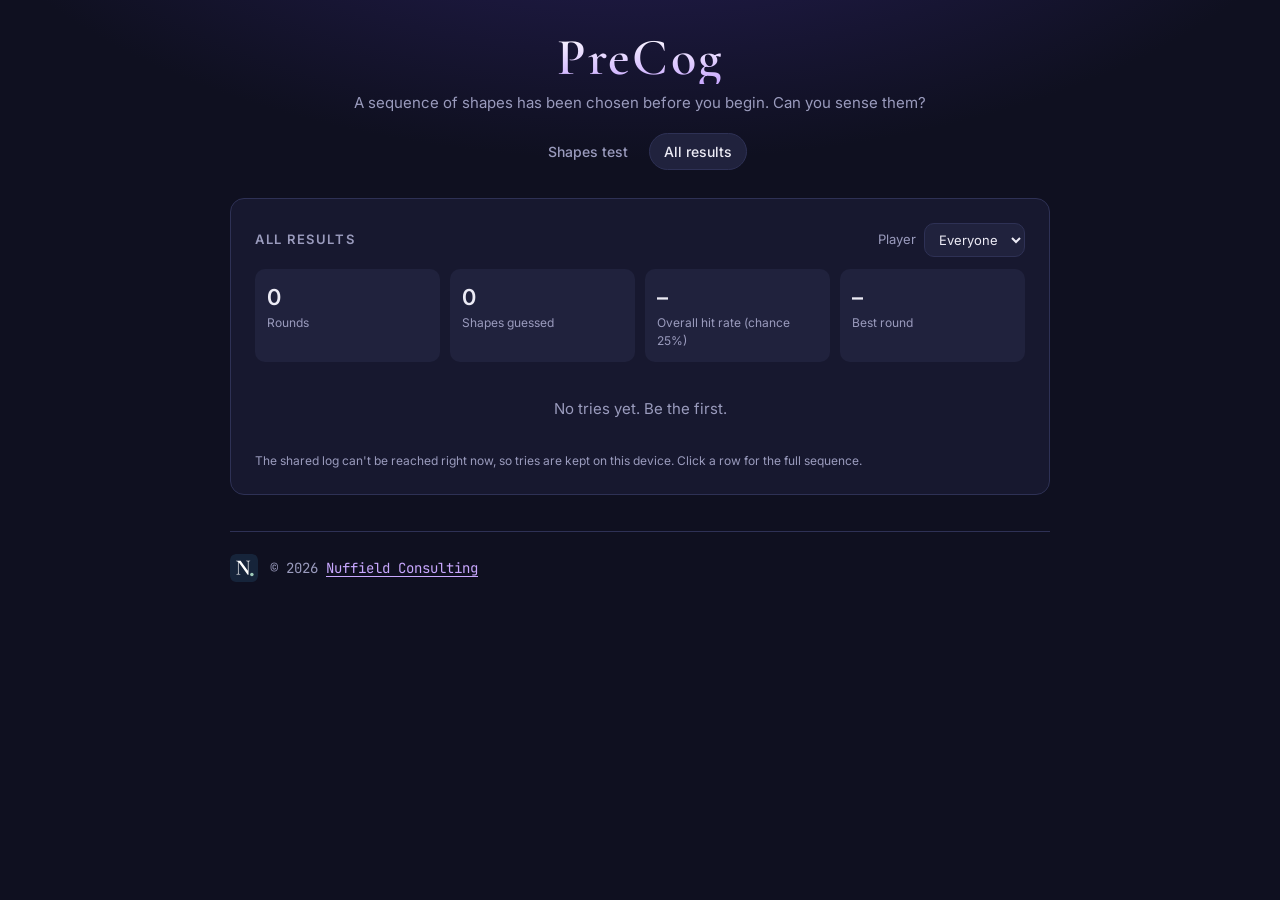
<file: results.html>
<!DOCTYPE html>
<html lang="en">
<head>
<meta charset="utf-8">
<meta name="viewport" content="width=device-width, initial-scale=1">
<title>PreCog · All results</title>
<link rel="preconnect" href="https://fonts.googleapis.com">
<link href="https://fonts.googleapis.com/css2?family=Cormorant+Garamond:wght@500;600&family=Inter:wght@400;500;600&family=JetBrains+Mono:wght@400&display=swap" rel="stylesheet">
<link rel="icon" href="favicon.svg" type="image/svg+xml">
<link rel="icon" href="favicon-32.png" type="image/png" sizes="32x32">
<link rel="apple-touch-icon" href="apple-touch-icon.png">
<meta name="theme-color" content="#0f1020">
<link rel="stylesheet" href="style.css?v=202611101218">
</head>
<body>
<div class="wrap">
  <header>
    <h1>PreCog</h1>
    <div class="tag">A sequence of shapes has been chosen before you begin. Can you sense them?</div>
    <nav class="nav">
      <a href="./">Shapes test</a>
      <a href="results.html" class="on">All results</a>
    </nav>
  </header>

  <!-- Results -->
  <section class="card" id="logCard">
    <div class="log-head">
      <h2>All results</h2>
      <div class="filter">
        <label for="who-filter" style="margin:0">Player</label>
        <select id="who-filter"><option value="">Everyone</option></select>
      </div>
    </div>
    <div class="stats" id="stats"></div>
    <div id="logBody"><div class="empty">Loading…</div></div>
    <div class="note" id="logNote"></div>
  </section>
  <footer class="site-foot">
    <img src="nuffield-mark.svg" width="28" height="28" alt="Nuffield Consulting">
    <span>© 2026 <a href="https://nuffieldconsulting.com/">Nuffield Consulting</a></span>
  </footer>
</div>

<script src="common.js?v=202611101218"></script>
<script>
(() => {
  let allRounds = [];
  let shared = false;
  async function loadShared() {
    try {
      const rows = await sbFetch(SB_URL + "?select=id,created_at,player,n,hits,pct,targets,guesses,salt,seal&order=created_at.desc&limit=5000");
      shared = true;
      allRounds = rows.map(fromRow).concat(localRounds().map(r => Object.assign({ local: true, mine: true }, r)));
      $("logNote").textContent = "You see your own name; everyone else appears under a pseudonym. Click a row for the full sequence.";
    } catch (e) {
      console.warn("load failed", e);
      if (!shared) {
        allRounds = localRounds().map(r => Object.assign({ local: true, mine: true }, r));
        $("logNote").textContent = "The shared log can't be reached right now, so tries are kept on this device. Click a row for the full sequence.";
      }
    }
    renderLog();
  }
  // ---------- log rendering ----------
  const filterEl = $("who-filter");
  filterEl.addEventListener("change", renderLog);
  let openRow = null;

  function renderLog() {
    const names = Array.from(new Set(allRounds.map(r => r.name))).sort((a, b) => a.localeCompare(b));
    const cur = filterEl.value;
    filterEl.innerHTML = `<option value="">Everyone</option>` + names.map(n => `<option${n === cur ? " selected" : ""}>${esc(n)}</option>`).join("");
    const rows = allRounds.filter(r => !cur || r.name === cur).sort((a, b) => (b.at || "").localeCompare(a.at || ""));

    const trials = rows.reduce((a, r) => a + r.n, 0);
    const hits = rows.reduce((a, r) => a + r.hits, 0);
    const overall = trials ? (hits / trials * 100) : 0;
    const best = rows.reduce((m, r) => Math.max(m, r.pct), 0);
    const p = trials ? pAtLeast(hits, trials) : 1;
    $("stats").innerHTML = `
      <div class="stat"><div class="v">${rows.length}</div><div class="l">Rounds</div></div>
      <div class="stat"><div class="v">${trials}</div><div class="l">Shapes guessed</div></div>
      <div class="stat"><div class="v">${trials ? overall.toFixed(1) + "%" : "–"}</div><div class="l">Overall hit rate (chance 25%)</div></div>
      <div class="stat"><div class="v">${rows.length ? best + "%" : "–"}</div><div class="l">Best round</div></div>`
      + (trials && overall > 25 ? `` : ``);

    if (!rows.length) { $("logBody").innerHTML = `<div class="empty">No tries yet. Be the first.</div>`; return; }
    let html = `<table><thead><tr><th>When</th><th>Player</th><th class="num">Correct</th><th class="num">Score</th></tr></thead><tbody>`;
    rows.forEach((r, idx) => {
      const when = r.at ? new Date(r.at).toLocaleString(undefined, { day: "numeric", month: "short", year: "numeric", hour: "2-digit", minute: "2-digit" }) : "";
      const key = (r.seal || "") + idx;
      html += `<tr class="click" data-key="${esc(key)}"><td>${esc(when)}</td><td>${r.mine ? "<strong>" + esc(r.name) + "</strong>" : esc(r.name)}${r.local ? ' <span style="color:var(--muted);font-size:12px">(this device only)</span>' : r.mine ? ' <span style="color:var(--accent);font-size:12px">(you)</span>' : ""}</td><td class="num">${r.hits}/${r.n}</td><td class="num">${r.pct}%</td></tr>`;
      if (openRow === key) html += detailRow(r);
    });
    html += `</tbody></table>`;
    if (trials) html += `<div class="note">Across these ${trials} guesses, the chance of doing at least this well by guessing is ${(p * 100).toFixed(p < 0.01 ? 3 : 1)}%.</div>`;
    $("logBody").innerHTML = html;
    $("logBody").querySelectorAll("tr.click").forEach(tr => tr.addEventListener("click", () => {
      openRow = openRow === tr.dataset.key ? null : tr.dataset.key;
      renderLog();
    }));
  }
  function detailRow(r) {
    const t = (r.targets || "").split(""), g = (r.guesses || "").split("");
    const pips = t.map((c, i) => {
      const ts = FROM_CODE[c], gs = FROM_CODE[g[i]];
      if (!ts || !gs) return "";
      const hit = ts === gs;
      return `<div class="pip ${hit ? "hit" : "miss"}" title="${i + 1}: guessed ${LABEL[gs]}, was ${LABEL[ts]}">${shapeSvg(ts)}</div>`;
    }).join("");
    const gpips = g.map(c => FROM_CODE[c] ? `<div class="pip">${shapeSvg(FROM_CODE[c])}</div>` : "").join("");
    return `<tr class="detail"><td colspan="4">
      <div style="font-size:12px;color:var(--muted);margin-bottom:4px">Answers (green = hit)</div><div class="mini">${pips}</div>
      <div style="font-size:12px;color:var(--muted);margin:8px 0 4px">Guesses</div><div class="mini">${gpips}</div>
    </td></tr>`;
  }

  loadShared();
  setInterval(() => { if (!document.hidden) loadShared(); }, 30000);
})();
</script>
</body>
</html>
</file>
<file: style.css>
:root {
  --bg: #0f1020;
  --panel: #181a30;
  --panel-2: #20223d;
  --line: #2e3155;
  --text: #ecebf5;
  --muted: #9a9bbd;
  --accent: #c9a8ff;
  --accent-2: #8f6cf0;
  --hit: #5fd3a4;
  --miss: #f08a8a;
  --radius: 14px;
}
* { box-sizing: border-box; }
html, body { margin: 0; }
body {
  background: radial-gradient(1200px 600px at 50% -200px, #2a2160 0%, var(--bg) 60%) fixed, var(--bg);
  color: var(--text);
  font: 15px/1.5 Inter, system-ui, sans-serif;
  min-height: 100vh;
}
.wrap { max-width: 860px; margin: 0 auto; padding: 32px 20px 64px; }
header { text-align: center; margin-bottom: 28px; }
h1 {
  font-family: "Cormorant Garamond", Georgia, serif;
  font-weight: 600; font-size: 52px; letter-spacing: 0.04em;
  margin: 0; line-height: 1;
  background: linear-gradient(180deg, #fff, var(--accent));
  -webkit-background-clip: text; background-clip: text; color: transparent;
}
.tag { color: var(--muted); margin-top: 8px; }
.card {
  background: color-mix(in srgb, var(--panel) 92%, transparent);
  border: 1px solid var(--line); border-radius: var(--radius);
  padding: 24px; margin-bottom: 20px;
}
h2 { font-size: 13px; text-transform: uppercase; letter-spacing: 0.12em; color: var(--muted); margin: 0 0 14px; font-weight: 600; }
label { display: block; color: var(--muted); font-size: 13px; margin-bottom: 6px; }
input[type=text], select {
  width: 100%; background: var(--panel-2); color: var(--text);
  border: 1px solid var(--line); border-radius: 10px; padding: 11px 13px; font: inherit;
}
input[type=text]:focus, select:focus { outline: 2px solid var(--accent-2); outline-offset: 1px; }
.row { display: grid; grid-template-columns: 1fr 160px; gap: 14px; }
@media (max-width: 560px) { .row { grid-template-columns: 1fr; } h1 { font-size: 42px; } }
button {
  font: inherit; cursor: pointer; border-radius: 10px; border: 1px solid transparent;
  padding: 11px 18px; font-weight: 600;
}
.btn-primary { background: var(--accent-2); color: #fff; }
.btn-primary:hover { background: #9f80f5; }
.btn-primary:disabled { opacity: .45; cursor: not-allowed; }
.btn-ghost { background: transparent; color: var(--muted); border-color: var(--line); }
.btn-ghost:hover { color: var(--text); border-color: var(--muted); }
.actions { display: flex; gap: 10px; margin-top: 18px; flex-wrap: wrap; }
.hint { color: var(--muted); font-size: 13px; margin-top: 12px; }
.hash { font-family: ui-monospace, Menlo, monospace; font-size: 12px; color: var(--muted); word-break: break-all; }

/* Game */
.status { display: flex; justify-content: space-between; align-items: baseline; margin-bottom: 18px; gap: 12px; flex-wrap: wrap; }
.status .who { font-weight: 600; }
.status .count { color: var(--muted); }
.progress { height: 4px; background: var(--panel-2); border-radius: 4px; overflow: hidden; margin-bottom: 22px; }
.progress > div { height: 100%; background: linear-gradient(90deg, var(--accent-2), var(--accent)); width: 0; transition: width .3s; }
.prompt { text-align: center; color: var(--muted); margin-bottom: 16px; min-height: 24px; }
.choices { display: grid; grid-template-columns: repeat(4, 1fr); gap: 12px; }
@media (max-width: 560px) { .choices { grid-template-columns: repeat(2, 1fr); } }
.choice {
  background: var(--panel-2); border: 1px solid var(--line); border-radius: 14px;
  aspect-ratio: 1; display: flex; flex-direction: column; align-items: center; justify-content: center; gap: 8px;
  color: var(--text); transition: transform .12s, border-color .12s, background .12s; padding: 10px;
}
.choice:hover:not(:disabled) { transform: translateY(-2px); border-color: var(--accent); }
.choice:disabled { cursor: default; }
.choice svg { width: 56%; height: auto; }
.choice span { font-size: 13px; color: var(--muted); font-weight: 500; }
.choice.picked { border-color: var(--accent); }
.choice.target-hit { background: color-mix(in srgb, var(--hit) 22%, var(--panel-2)); border-color: var(--hit); }
.choice.target-miss { background: color-mix(in srgb, var(--miss) 18%, var(--panel-2)); border-color: var(--miss); }
.choice.dim { opacity: .35; }
.reveal { text-align: center; margin-top: 18px; min-height: 48px; }
.reveal .verdict { font-family: "Cormorant Garamond", Georgia, serif; font-size: 26px; font-weight: 600; }
.verdict.hit { color: var(--hit); }
.verdict.miss { color: var(--miss); }
.trail { display: flex; flex-wrap: wrap; gap: 6px; margin-top: 18px; justify-content: center; }
.pip { width: 26px; height: 26px; border-radius: 7px; display: grid; place-items: center; background: var(--panel-2); border: 1px solid var(--line); }
.pip svg { width: 14px; height: 14px; }
.pip.hit { border-color: var(--hit); background: color-mix(in srgb, var(--hit) 20%, var(--panel-2)); }
.pip.miss { border-color: color-mix(in srgb, var(--miss) 60%, var(--line)); }

/* Scramble */
.scramble-title { text-align: center; font-family: "Cormorant Garamond", Georgia, serif; font-size: 28px; font-weight: 600; color: var(--accent); margin-bottom: 22px; }
.slots { display: grid; grid-template-columns: repeat(7, 1fr); gap: 8px; max-width: 560px; margin: 0 auto; }
@media (max-width: 560px) { .slots { gap: 5px; } }
.slot {
  aspect-ratio: 3 / 4; border-radius: 10px; background: var(--panel-2); border: 1px solid var(--line);
  display: grid; place-items: center; position: relative; overflow: hidden;
  transition: transform .35s, border-color .35s, background .35s, box-shadow .35s;
}
.slot svg { width: 58%; height: auto; color: var(--muted); }
.slot.spinning svg { animation: flick .09s linear infinite alternate; }
@keyframes flick { from { opacity: .45; transform: scale(.9) rotate(-6deg); } to { opacity: 1; transform: scale(1.04) rotate(6deg); } }
.slot.locked {
  background: linear-gradient(160deg, #3a2a78, #1d1640); border-color: var(--accent);
  transform: rotateY(180deg); box-shadow: 0 0 18px -4px var(--accent-2);
}
.slot.locked::after {
  content: "?"; position: absolute; inset: 0; display: grid; place-items: center;
  font-family: "Cormorant Garamond", Georgia, serif; font-size: 30px; color: var(--accent);
  transform: rotateY(180deg);
}
.slot.locked svg { display: none; }
.scramble-sub { text-align: center; color: var(--muted); margin-top: 20px; min-height: 40px; font-size: 13px; }
.scramble-sub .hash { color: var(--accent); }
@media (prefers-reduced-motion: reduce) { .slot.spinning svg { animation: none; } .slot { transition: none; } }

/* Result */
.score { text-align: center; }
.score .big { font-family: "Cormorant Garamond", Georgia, serif; font-size: 84px; font-weight: 600; line-height: 1; color: var(--accent); font-variant-numeric: lining-nums; font-feature-settings: "lnum" 1; }
.score .big .of { font-size: .55em; color: var(--muted); margin-left: 2px; }
.score .bigrow { display: flex; justify-content: center; align-items: center; gap: 36px; margin-top: 6px; }
.score .bigrow .lbl { color: var(--muted); font-size: 12px; text-transform: uppercase; letter-spacing: .12em; margin-top: 6px; }
.score .divider { width: 1px; align-self: stretch; background: var(--line); }
@media (max-width: 560px) { .score .big { font-size: 60px; } .score .bigrow { gap: 22px; } }
.score .sub { color: var(--muted); margin-top: 14px; }
.score .read { margin-top: 14px; font-size: 16px; }
.seq { display: grid; grid-template-columns: auto 1fr 1fr auto; gap: 4px 14px; font-size: 13px; margin-top: 18px; max-height: 280px; overflow: auto; }
.seq div { padding: 4px 0; border-bottom: 1px solid var(--line); display: flex; align-items: center; gap: 6px; }
.seq .h { color: var(--muted); font-weight: 600; }
.seq svg { width: 14px; height: 14px; }

/* Log */
.log-head { display: flex; justify-content: space-between; align-items: baseline; gap: 12px; flex-wrap: wrap; margin-bottom: 12px; }
.log-head h2 { margin: 0; }
.filter { display: flex; gap: 8px; align-items: center; }
.filter select { width: auto; padding: 7px 10px; font-size: 13px; }
.stats { display: grid; grid-template-columns: repeat(4, 1fr); gap: 10px; margin-bottom: 16px; }
@media (max-width: 560px) { .stats { grid-template-columns: repeat(2, 1fr); } }
.stat { background: var(--panel-2); border-radius: 10px; padding: 12px; }
.stat .v { font-size: 22px; font-weight: 600; }
.stat .l { font-size: 12px; color: var(--muted); }
table { width: 100%; border-collapse: collapse; font-size: 14px; }
th, td { text-align: left; padding: 9px 8px; border-bottom: 1px solid var(--line); }
th { color: var(--muted); font-weight: 500; font-size: 12px; text-transform: uppercase; letter-spacing: .08em; }
td.num, th.num { text-align: right; font-variant-numeric: tabular-nums; }
tr.click { cursor: pointer; }
tr.click:hover td { background: var(--panel-2); }
tr.detail td { background: var(--panel-2); padding: 10px 12px; }
.mini { display: flex; flex-wrap: wrap; gap: 4px; }
.empty { color: var(--muted); text-align: center; padding: 20px 0; }
.note { color: var(--muted); font-size: 12px; margin-top: 12px; }
.hidden { display: none !important; }
/* Nav */
.nav { display: flex; justify-content: center; gap: 6px; margin-top: 18px; }
.nav a { color: var(--muted); text-decoration: none; font-size: 14px; font-weight: 500; padding: 7px 14px; border-radius: 999px; border: 1px solid transparent; }
.nav a:hover { color: var(--text); border-color: var(--line); }
.nav a.on { color: var(--text); background: var(--panel-2); border-color: var(--line); }
a.btn-ghost { display: inline-flex; align-items: center; text-decoration: none; border-radius: 10px; padding: 11px 18px; font-weight: 600; border: 1px solid var(--line); }


/* Hidden card during play */
.mystery-wrap { position: relative; display: flex; justify-content: center; align-items: center; height: 160px; margin-bottom: 8px; perspective: 800px; }
.mystery {
  position: relative; overflow: hidden;
  width: 104px; aspect-ratio: 3 / 4; border-radius: 14px;
  background:
    radial-gradient(circle at 50% 50%, transparent 38%, rgba(201,168,255,.08) 39%, transparent 41%),
    repeating-linear-gradient(45deg, rgba(255,255,255,.03) 0 6px, transparent 6px 12px),
    linear-gradient(160deg, #3a2a78, #1d1640);
  border: 1px solid var(--accent);
  box-shadow: 0 0 22px -4px var(--accent-2), inset 0 0 0 4px rgba(201,168,255,.12);
  display: grid; place-items: center; user-select: none;
  font-family: "Cormorant Garamond", Georgia, serif; font-size: 64px; font-weight: 600; color: var(--accent);
  animation: hover-float 3s ease-in-out infinite;
  transform-style: preserve-3d;
}
.mystery .q { text-shadow: 0 0 18px rgba(201,168,255,.7); animation: q-glow 2.4s ease-in-out infinite; }
.mystery::after {
  content: ""; position: absolute; inset: -40%;
  background: linear-gradient(115deg, transparent 40%, rgba(255,255,255,.35) 50%, transparent 60%);
  transform: translateX(-120%); pointer-events: none;
}
.mystery.deal { animation: deal-in .7s cubic-bezier(.2,.9,.25,1.15), hover-float 3s ease-in-out .7s infinite; }
.mystery.deal::after { animation: shimmer .9s ease-out .45s; }
.mystery.sealed { animation: none; transform: scale(.92); box-shadow: 0 0 40px 0 var(--accent); transition: transform .18s, box-shadow .18s; }
.mystery.exit { animation: card-exit .4s ease-in forwards; }
@keyframes deal-in {
  0%   { opacity: 0; transform: translate(-160px, -60px) rotateY(-540deg) rotateZ(-25deg) scale(.35); filter: blur(3px); }
  60%  { opacity: 1; transform: translate(8px, 4px) rotateY(-20deg) rotateZ(3deg) scale(1.08); filter: blur(0); }
  100% { transform: none; }
}
@keyframes card-exit {
  0%   { transform: scale(.92); opacity: 1; }
  100% { transform: translate(140px, 40px) rotateZ(35deg) rotateY(80deg) scale(.4); opacity: 0; }
}
@keyframes shimmer { to { transform: translateX(120%); } }
@keyframes hover-float { 0%, 100% { transform: translateY(0); } 50% { transform: translateY(-5px); } }
@keyframes q-glow { 0%, 100% { opacity: .85; } 50% { opacity: 1; text-shadow: 0 0 26px rgba(201,168,255,.95); } }

.spark {
  position: absolute; left: 50%; top: 50%; color: #e7d6ff; pointer-events: none;
  text-shadow: 0 0 8px var(--accent);
  animation: spark-out .85s ease-out forwards;
}
@keyframes spark-out {
  0%   { opacity: 0; transform: translate(-50%, -50%) scale(.3); }
  20%  { opacity: 1; }
  100% { opacity: 0; transform: translate(calc(-50% + var(--dx)), calc(-50% + var(--dy))) rotate(var(--rot)) scale(1); }
}
.ripple {
  position: absolute; left: 50%; top: 50%; width: 110px; height: 146px; border-radius: 16px;
  border: 2px solid var(--accent); pointer-events: none;
  animation: ripple-out .85s ease-out forwards;
}
@keyframes ripple-out {
  0%   { opacity: .9; transform: translate(-50%, -50%) scale(1); }
  100% { opacity: 0; transform: translate(-50%, -50%) scale(1.7); }
}
@media (prefers-reduced-motion: reduce) {
  .mystery, .mystery.deal, .mystery .q, .mystery.deal::after { animation: none; }
}

/* Card reveal on results */
.reveal-row { margin: 22px auto 6px; perspective: 600px; }
.slot.hit { border-color: var(--hit); background: color-mix(in srgb, var(--hit) 18%, var(--panel-2)); }
.slot.hit svg { color: var(--hit); }
.slot.miss { border-color: color-mix(in srgb, var(--miss) 55%, var(--line)); }
.slot.miss svg { color: var(--text); }

/* Footer banner */
.site-foot {
  display: flex; align-items: center; gap: 12px;
  margin-top: 36px; padding-top: 22px; border-top: 1px solid var(--line);
  font-family: "JetBrains Mono", ui-monospace, Menlo, monospace; font-size: 14px; color: var(--muted);
}
.site-foot img { width: 28px; height: 28px; border-radius: 6px; flex: none; }
.site-foot span { flex: 1; min-width: 0; line-height: 1.6; }
.site-foot a { color: var(--accent); text-decoration: underline; text-underline-offset: 3px; }
.site-foot a:hover { color: #fff; }
@media (max-width: 560px) { .site-foot { font-size: 12px; } }
</file>
